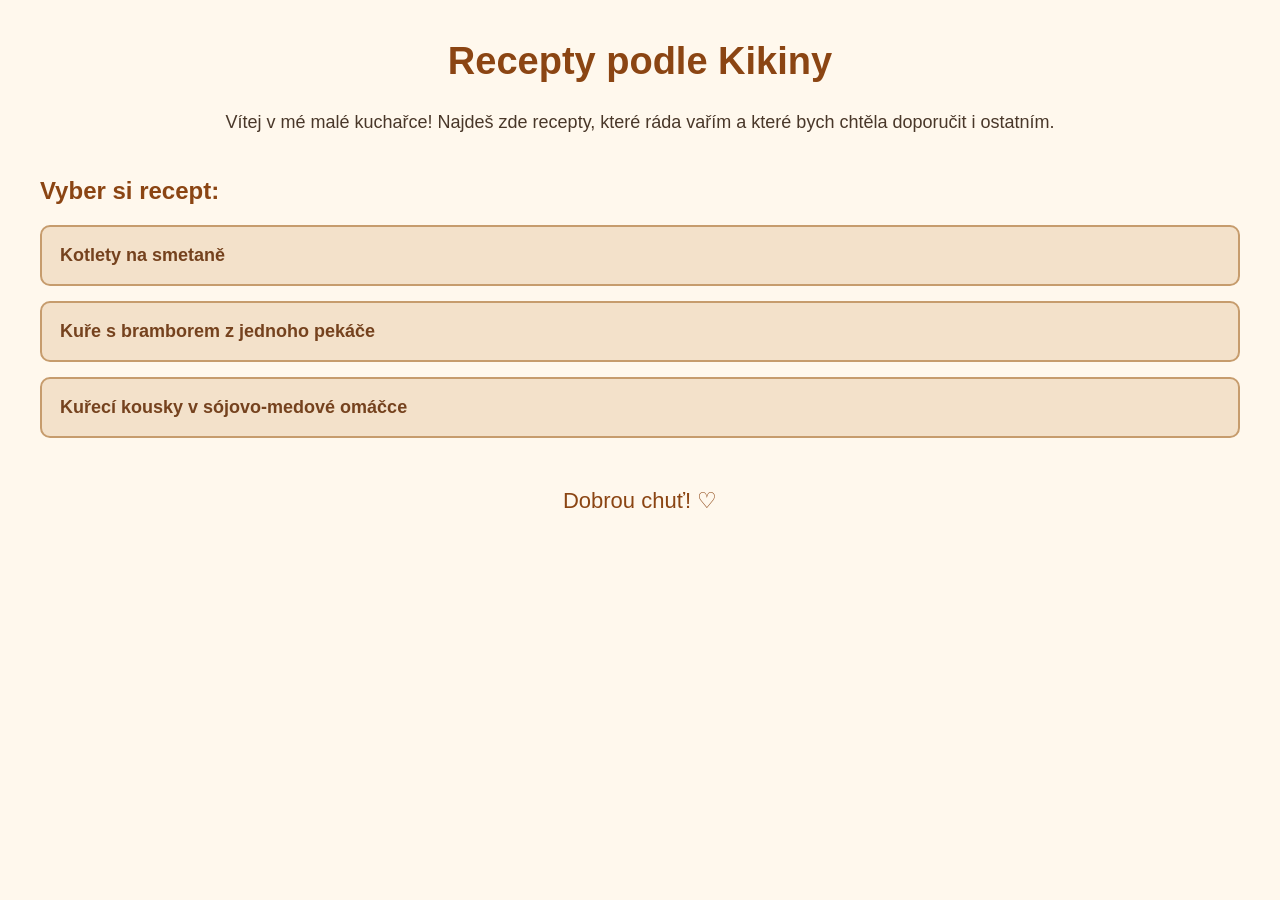
<file: index.html>
<!DOCTYPE html>
<html lang="en">
<head>
    <meta charset="UTF-8">
    <meta name="viewport" content="width=device-width, initial-scale=1.0">
    <title>Document</title>
    <link rel="stylesheet" href="styl.css">
</head>
<body>
    <h1>Recepty podle Kikiny</h1>
    
    <p class="uvod">
        Vítej v mé malé kuchařce! 
        Najdeš zde recepty, které ráda vařím 
        a které bych chtěla doporučit i ostatním.
    </p>

    <h2>Vyber si recept:</h2>

    <ul class = "recepty">
        <li>
            <a href="kotlety.html">Kotlety na smetaně</a>
        </li>
        <li>
            <a href="pekac.html">Kuře s bramborem z jednoho pekáče</a>
        </li>
        <li>
            <a href="sojovomedovka.html">Kuřecí kousky v sójovo-medové omáčce</a>
        </li>
    </ul>

    <p class="konec">Dobrou chuť! ♡</p>
</body>
</html>
</file>
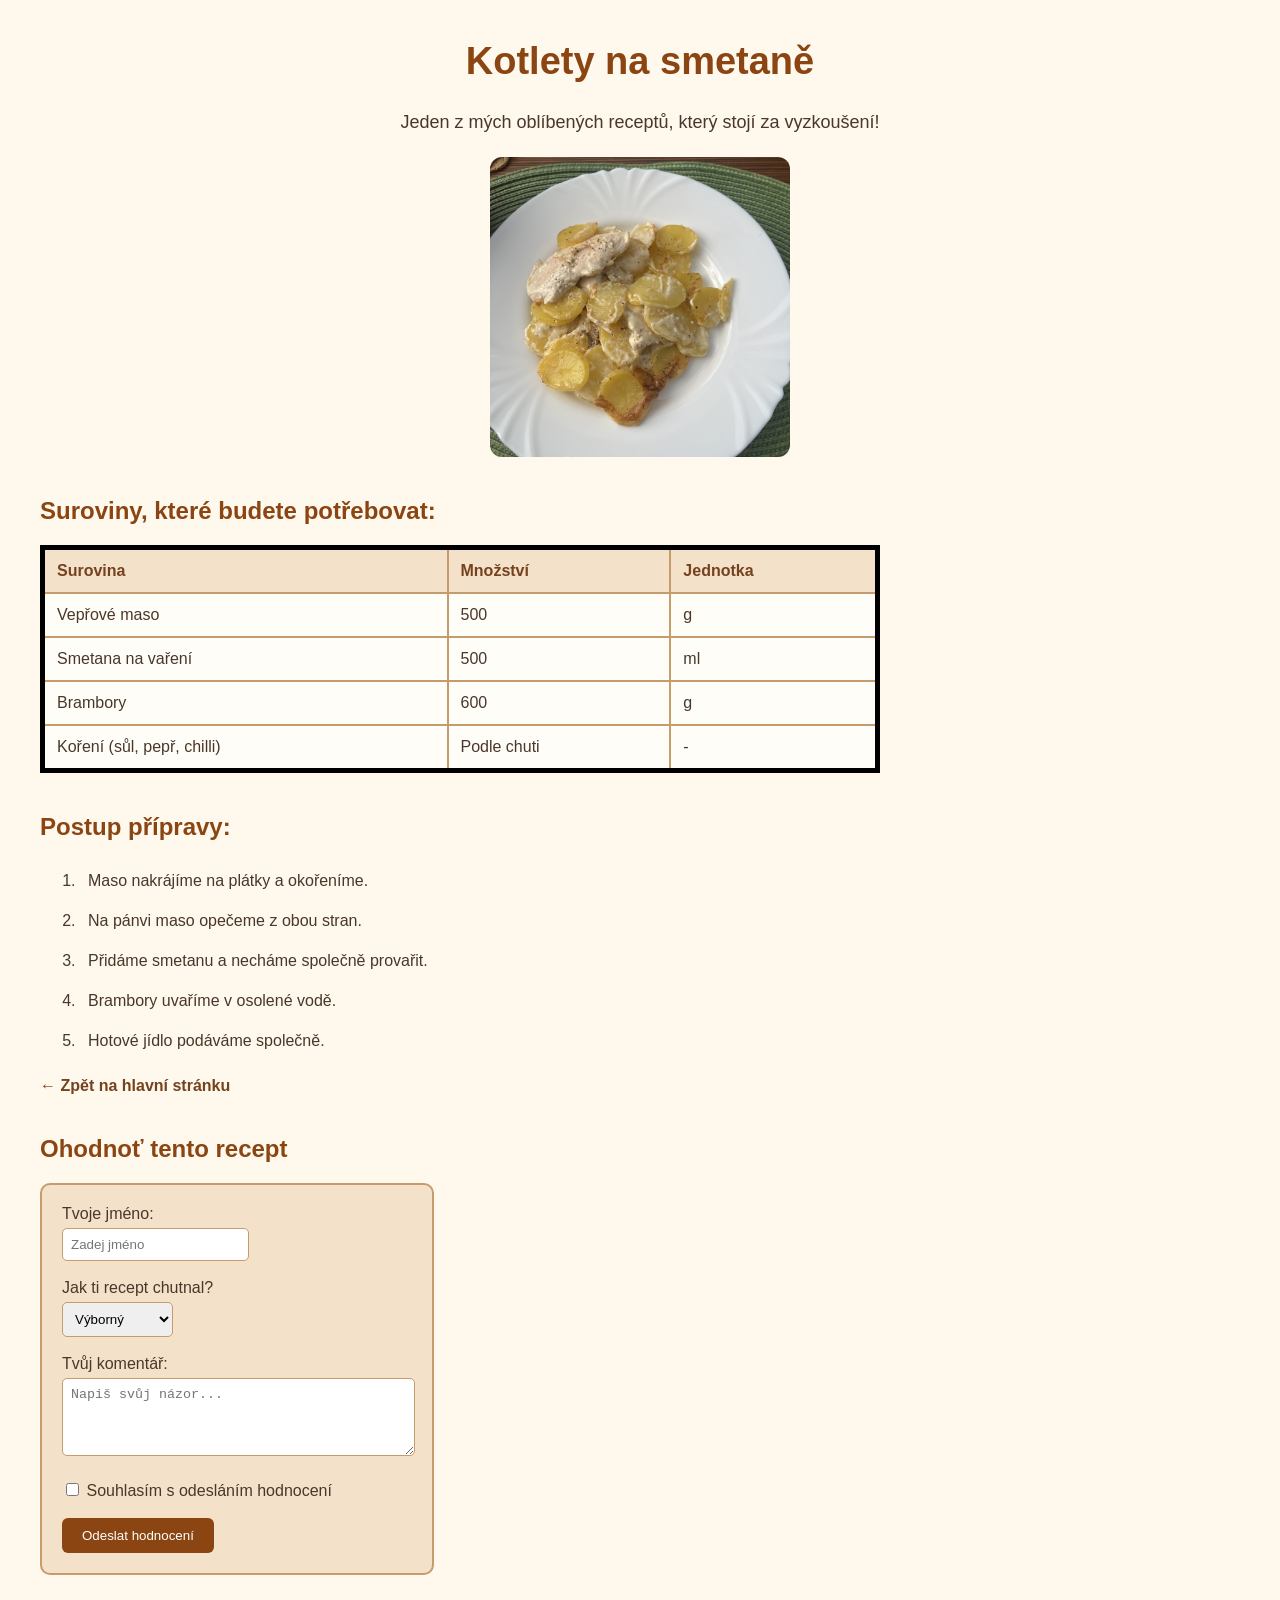
<file: kotlety.html>
<!DOCTYPE html>
<html lang="en">
<head>
    <meta charset="UTF-8">
    <meta name="viewport" content="width=device-width, initial-scale=1.0">
    <title>Document</title>
    <link rel="stylesheet" href="styl.css">

</head>

<body>
    <h1>Kotlety na smetaně</h1>

    <p class="uvod">
        Jeden z mých oblíbených receptů, který stojí za vyzkoušení!
    </p>

    <img src="kotlety.jpg" alt="Kotlety na smetaně" width="300" height="300">
    
    <h2>Suroviny, které budete potřebovat:</h2>

    <table>
        <tr>
            <th>Surovina</th>
            <th>Množství</th>
            <th>Jednotka</th>
        </tr>

        <tr>
            <td>Vepřové maso</td>
            <td>500</td>
            <td>g</td>
        </tr>

        <tr>
            <td>Smetana na vaření</td>
            <td>500</td>
            <td>ml</td>
        </tr>

        <tr>
            <td>Brambory</td>
            <td>600</td>
            <td>g</td>
        </tr>

        <tr>
            <td>Koření (sůl, pepř, chilli)</td>
            <td>Podle chuti</td>
            <td>-</td>
        </tr>
    </table>

    <h2>Postup přípravy:</h2>

    <ol>
        <li>Maso nakrájíme na plátky a okořeníme.</li>
        <li>Na pánvi maso opečeme z obou stran.</li>
        <li>Přidáme smetanu a necháme společně provařit.</li>
        <li>Brambory uvaříme v osolené vodě.</li>
        <li>Hotové jídlo podáváme společně.</li>
    </ol>

    <p class="zpet">
        <a href="index.html">← Zpět na hlavní stránku</a>
    </p>
    
<h2>Ohodnoť tento recept</h2>

<form>
    <label for="jmeno">Tvoje jméno:</label><br>
    <input type="text" id="jmeno" name="jmeno" placeholder="Zadej jméno">
    <br><br>

    <label for="hodnoceni">Jak ti recept chutnal?</label><br>
    <select id="hodnoceni" name="hodnoceni">
        <option>Výborný</option>
        <option>Dobrý</option>
        <option>Průměrný</option>
        <option>Nelíbil se mi</option>
    </select>
    <br><br>

    <label for="komentar">Tvůj komentář:</label><br>
    <textarea id="komentar" name="komentar" rows="4" cols="40"
    placeholder="Napiš svůj názor..."></textarea>
    <br><br>

    <input type="checkbox" id="souhlas" name="souhlas">
    <label for="souhlas">Souhlasím s odesláním hodnocení</label>
    <br><br>

    <button type="submit">Odeslat hodnocení</button>
</form>

</body>
</html>
</file>
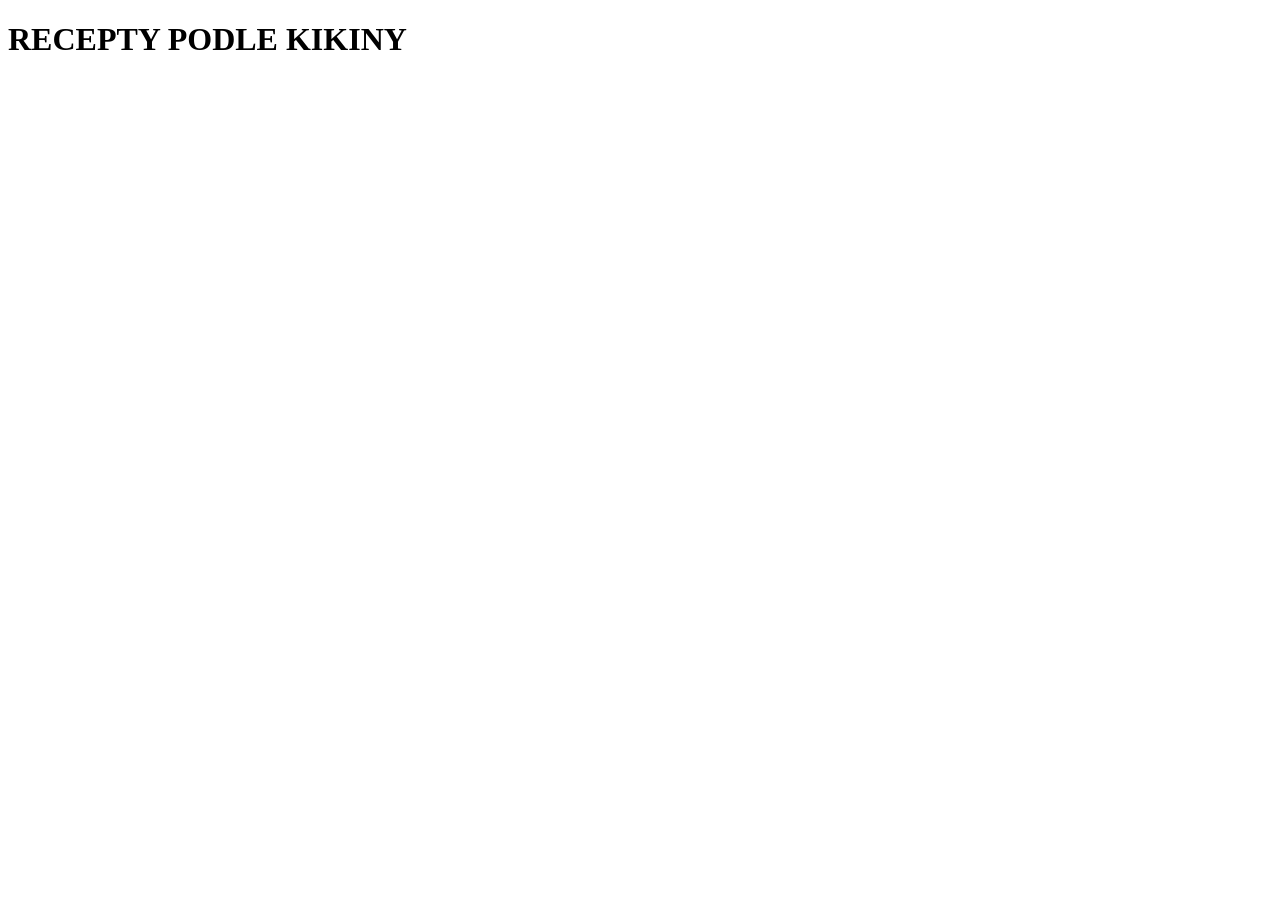
<file: nadpisy.html>
<!DOCTYPE html>
<html lang="en">
<head>
    <meta charset="UTF-8">
    <meta name="viewport" content="width=device-width, initial-scale=1.0">
    <title>Document</title>
</head>
<body>
    <h1>RECEPTY PODLE KIKINY</h1>
    <P></P>
</body>
</html>
</file>
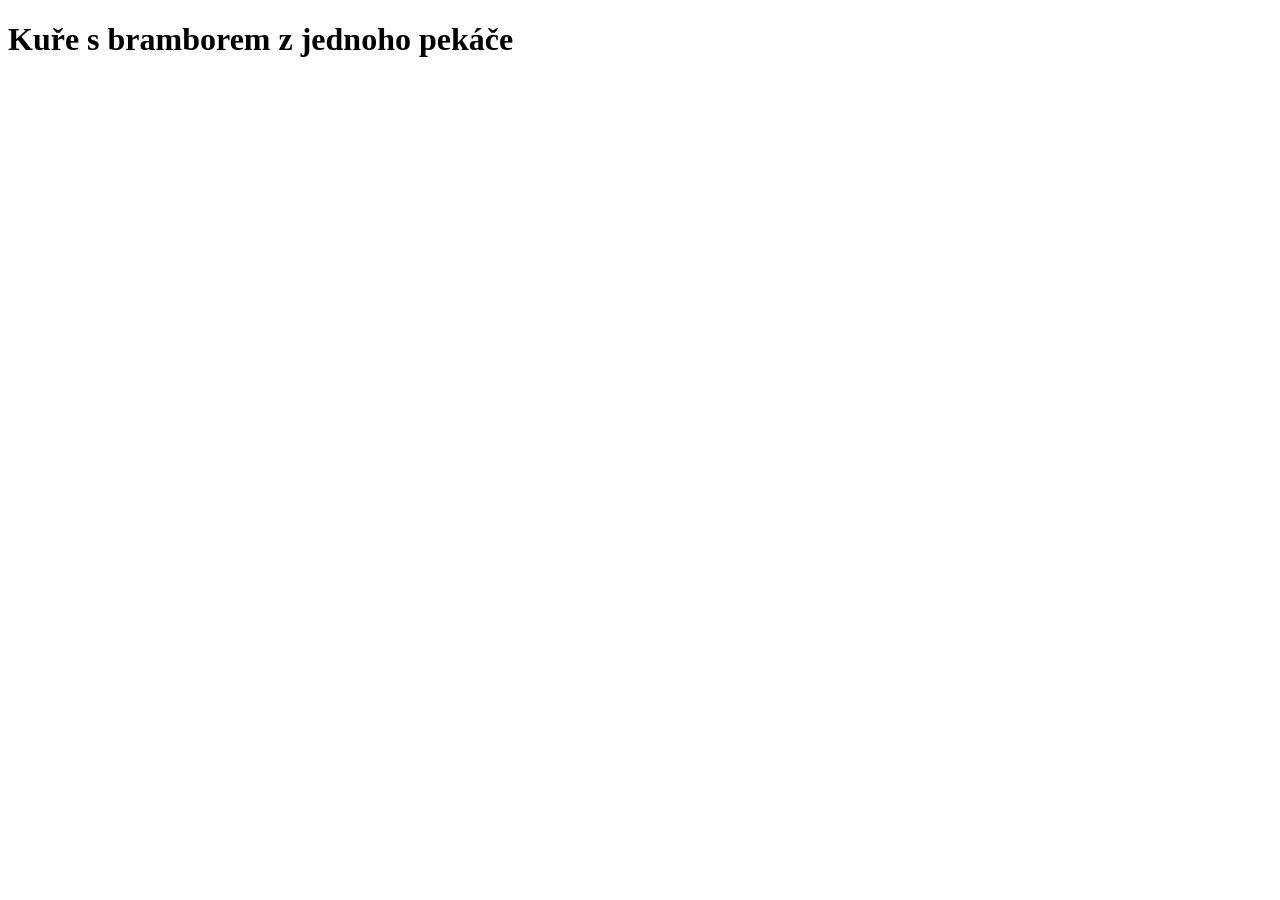
<file: pekac.html>
<!DOCTYPE html>
<html lang="en">
<head>
    <meta charset="UTF-8">
    <meta name="viewport" content="width=device-width, initial-scale=1.0">
    <title>Document</title>
</head>
<body>
    <h1>Kuře s bramborem z jednoho pekáče</h1>
    
</body>
</html>
</file>
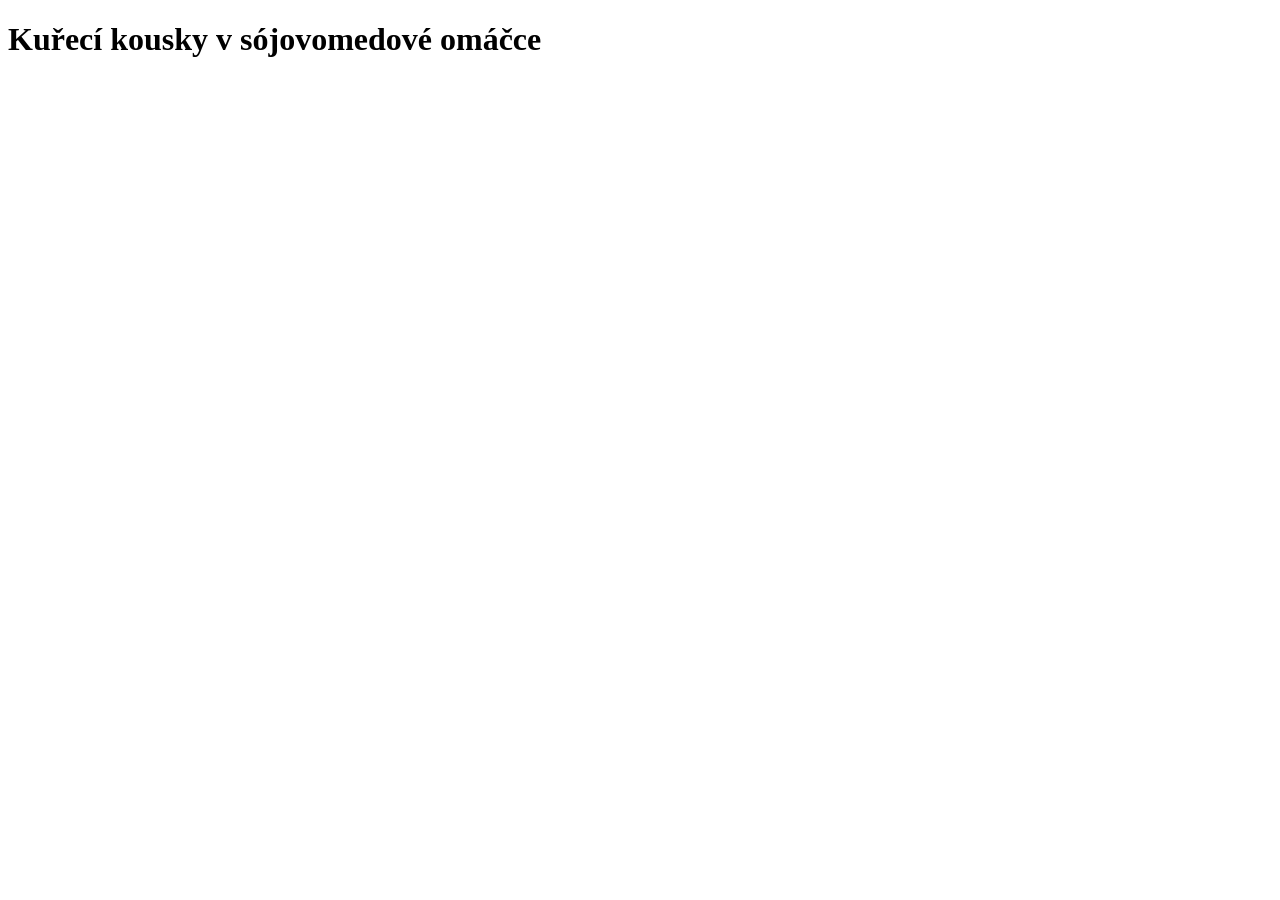
<file: sojovomedovka.html>
<!DOCTYPE html>
<html lang="en">
<head>
    <meta charset="UTF-8">
    <meta name="viewport" content="width=device-width, initial-scale=1.0">
    <title>Document</title>
</head>
<body>
    <h1>Kuřecí kousky v sójovomedové omáčce</h1>
    
</body>
</html>
</file>
<file: styl.css>
table{
    border: 5px solid black;
    border-collapse: collapse;
}

h1:hover{
    color: purple
}

h1 {
    text-align: center;
    color: #8b4513;
    font-size: 38px;
}


body{
    background-color: #fff8ed;
    font-family: Arial, sans-serif;
    margin: 40px;
    color: #493729;
}

h2 {
    color: #8b4513;
    margin-top: 40px;
}

.uvod {
    text-align: center;
    font-size: 18px;
    line-height: 1.6;
}

.recepty {
    list-style-type: none;
    padding: 0;
}
.recepty li {
    background-color: #f3e1ca;
    border: 2px solid #c69c6d;
    padding: 18px;
    margin: 15px 0;
    border-radius: 10px;
}

.recepty a {
    text-decoration: none;
    color: #75421e;
    font-size: 18px;
    font-weight: bold;
}
.recepty a:hover {
    color: #c07836;
    text-decoration: underline;
}

.konec {
    text-align: center;
    margin-top: 50px;
    font-size: 22px;
    color: #8b4513;
}

table {
    border-collapse: collapse;
    width: 70%;
    margin-top: 20px;
    background-color: #fffdf8;
}

th, td {
    border: 2px solid #c69c6d;
    padding: 12px;
    text-align: left;
}

th {
    background-color: #f3e1ca;
    color: #75421e;
}

img {
    display: block;
    margin: 20px auto;
    border-radius: 12px;
    object-fit: cover;
}

ol li {
    padding: 8px;
    line-height: 1.5;
}

.zpet a {
    color: #75421e;
    font-weight: bold;
    text-decoration: none;
}

.zpet a:hover {
    text-decoration: underline;
}

form {
    background-color: #f3e1ca;
    border: 2px solid #c69c6d;
    border-radius: 10px;
    padding: 20px;
    width: 350px;
    margin-top: 20px;
}

input, select, textarea {
    padding: 8px;
    border: 1px solid #c69c6d;
    border-radius: 5px;
    margin-top: 5px;
}

button {
    background-color: #8b4513;
    color: white;
    padding: 10px 20px;
    border: none;
    border-radius: 6px;
    cursor: pointer;
}

button:hover {
    background-color: #c07836;
}
</file>
